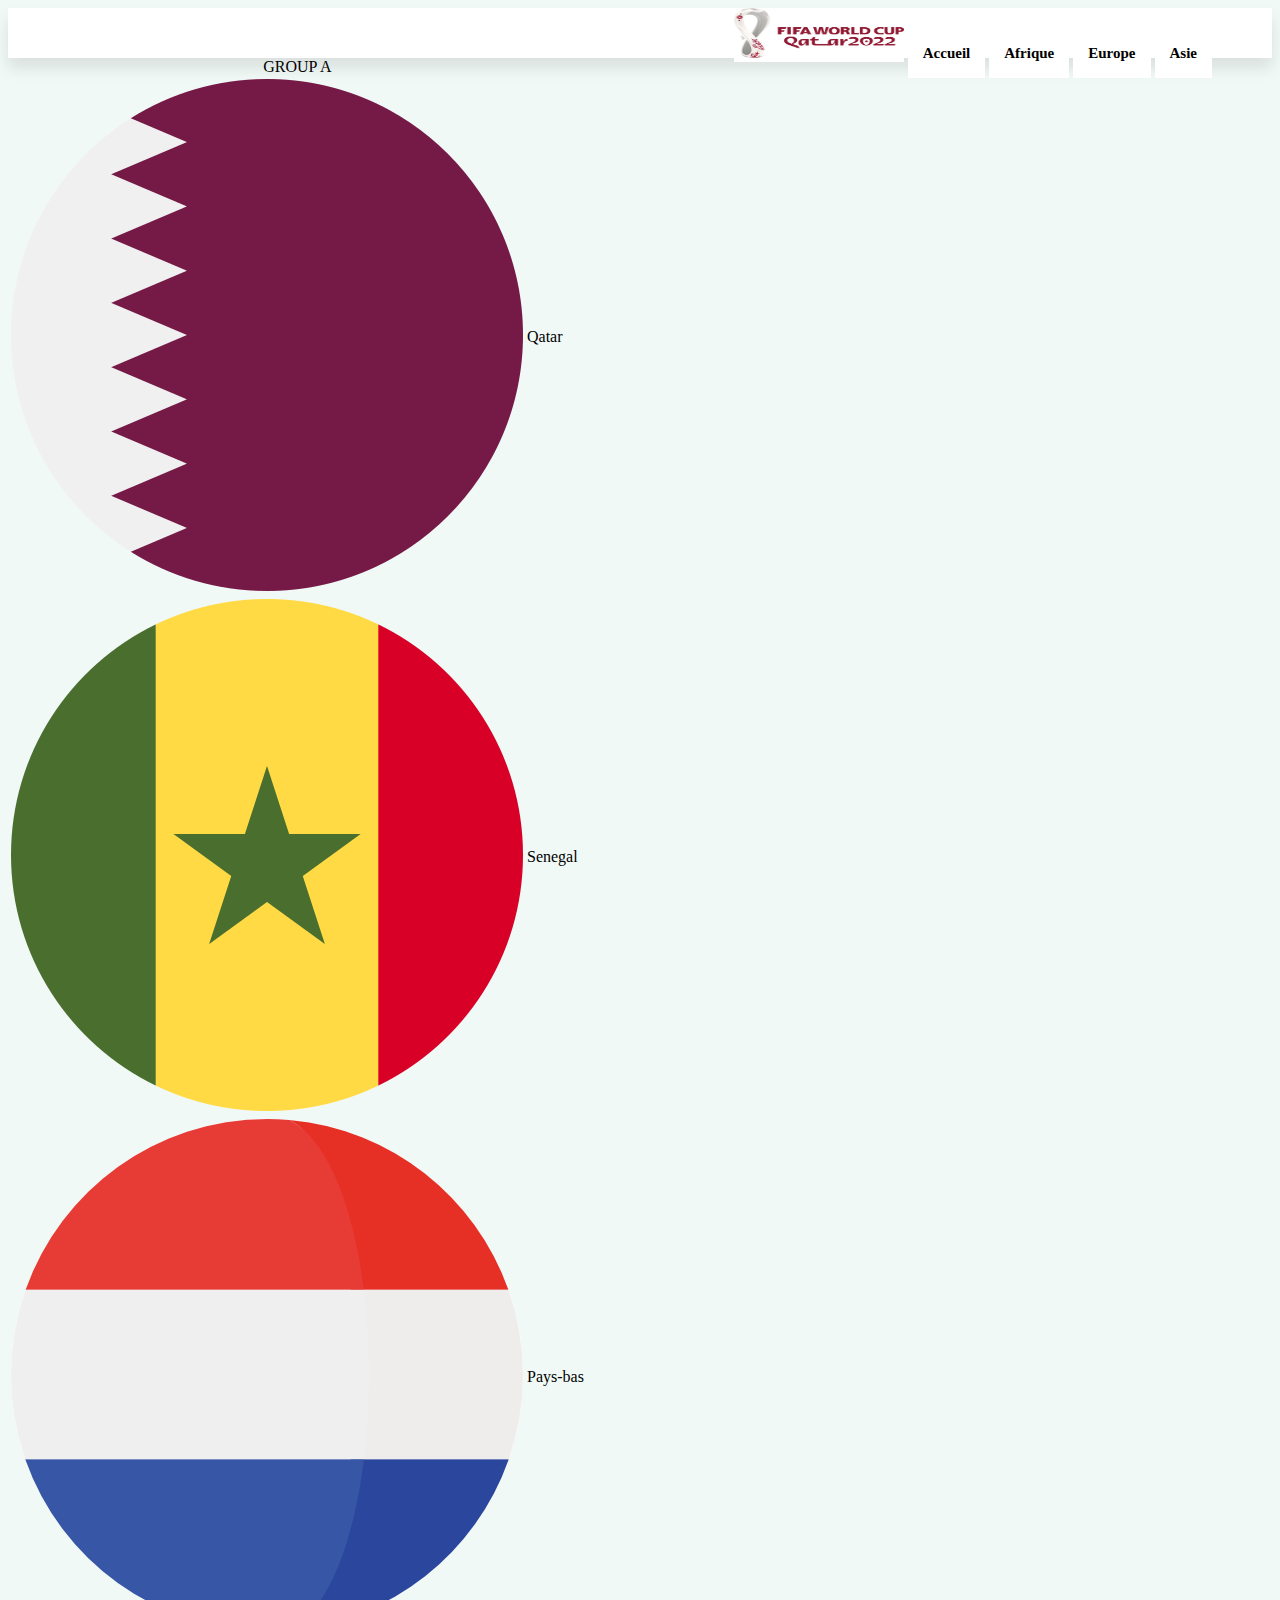
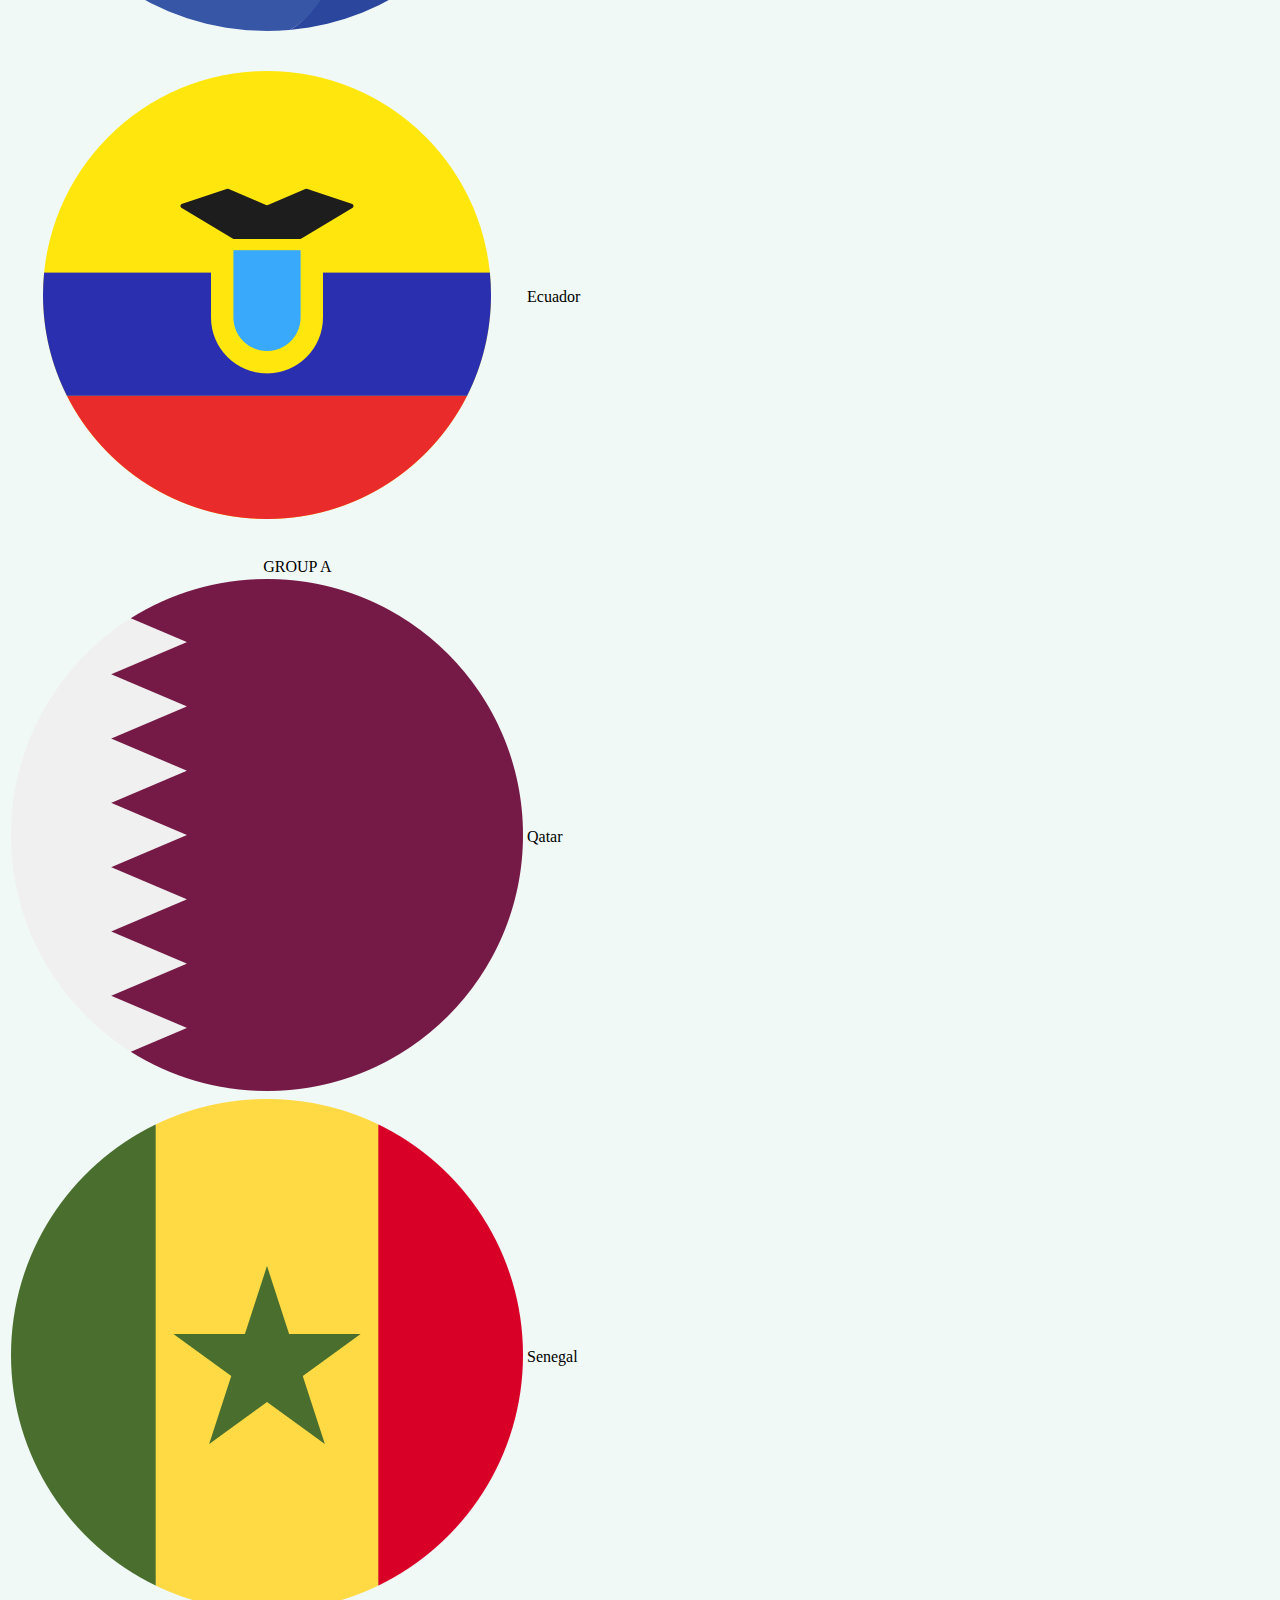
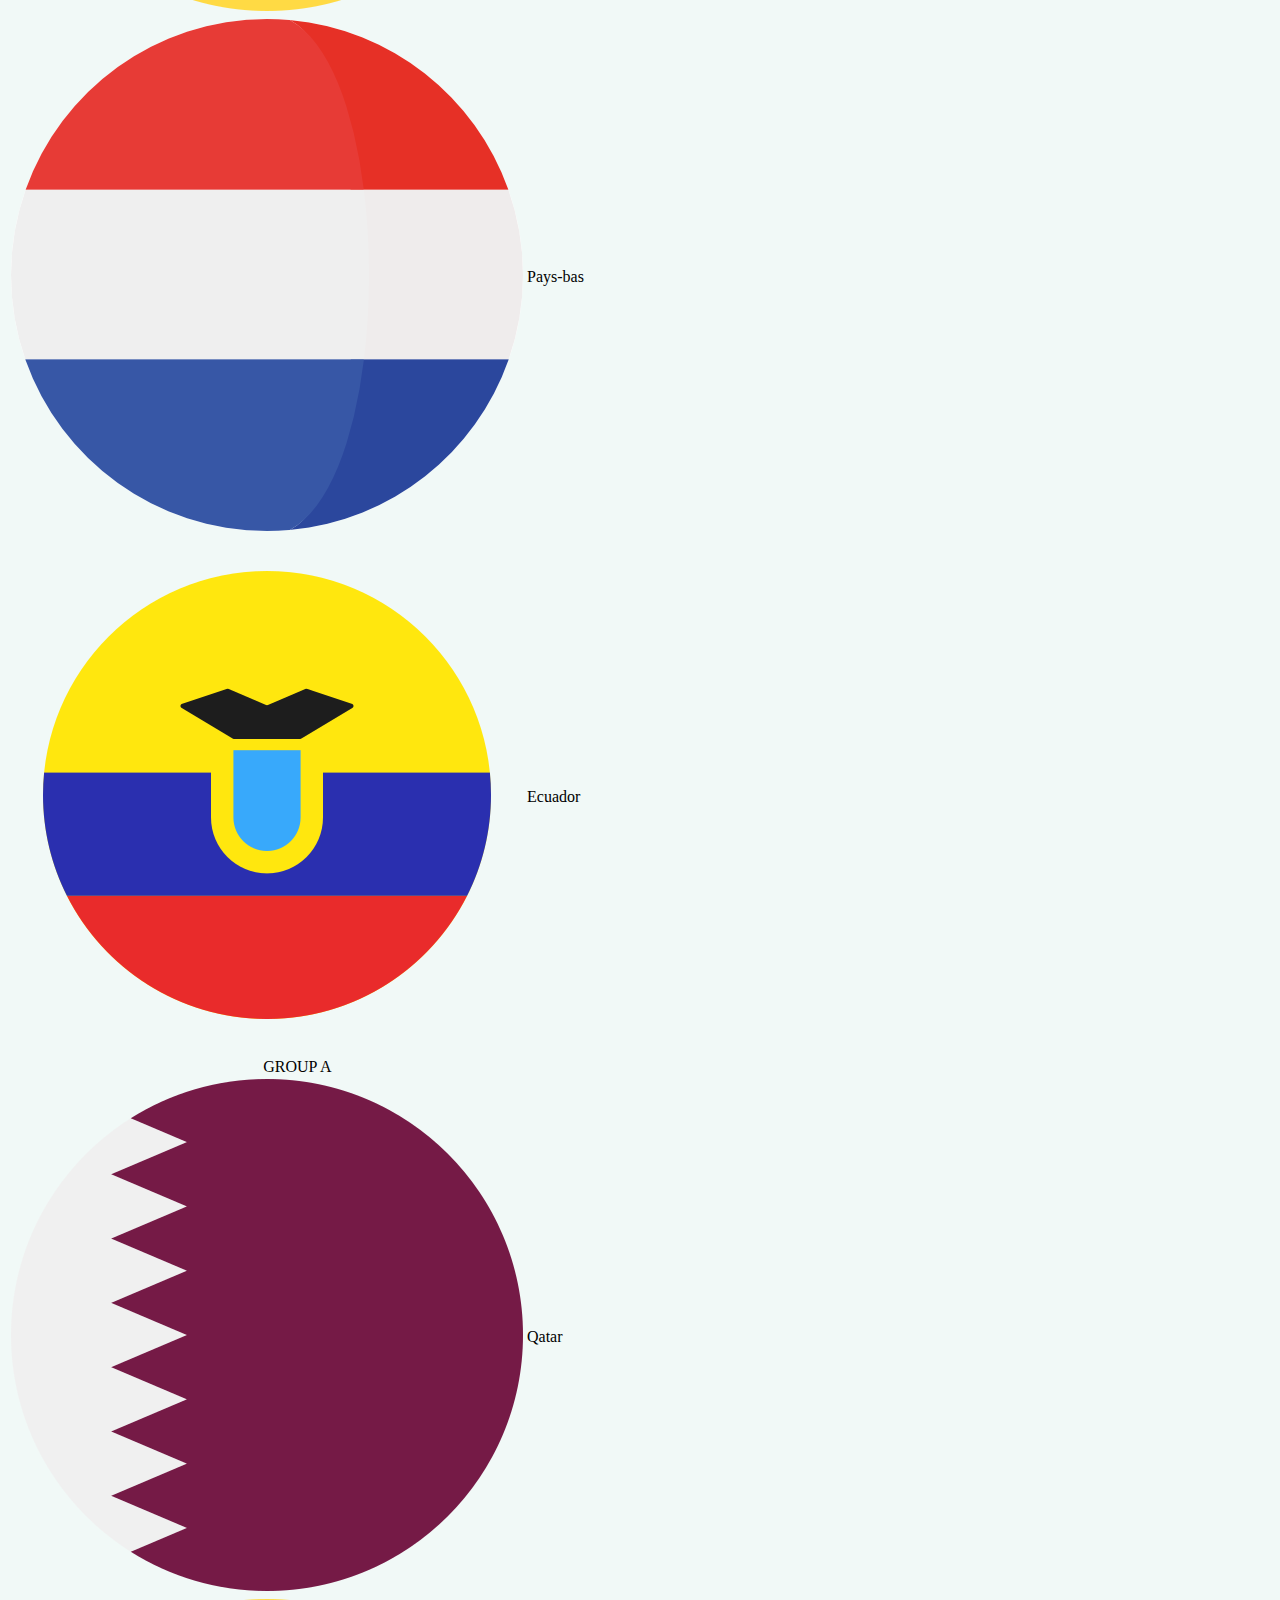
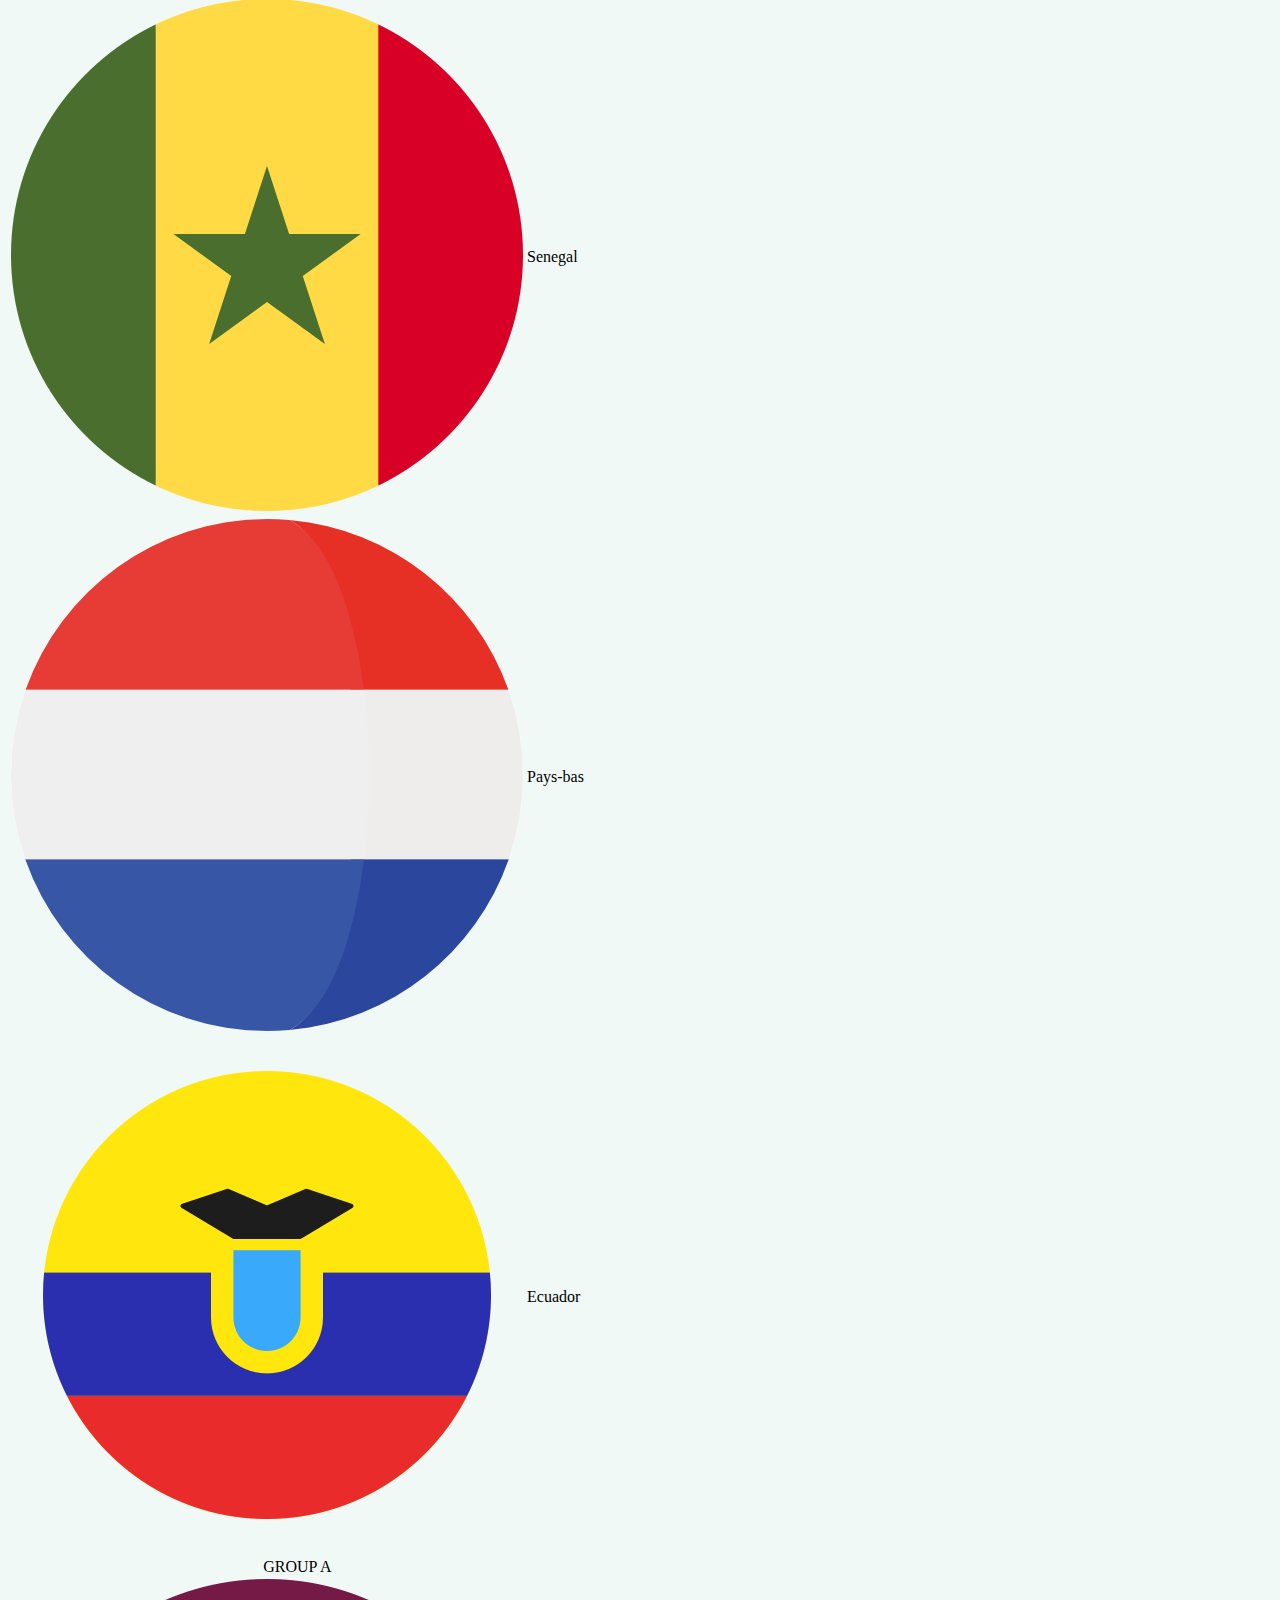
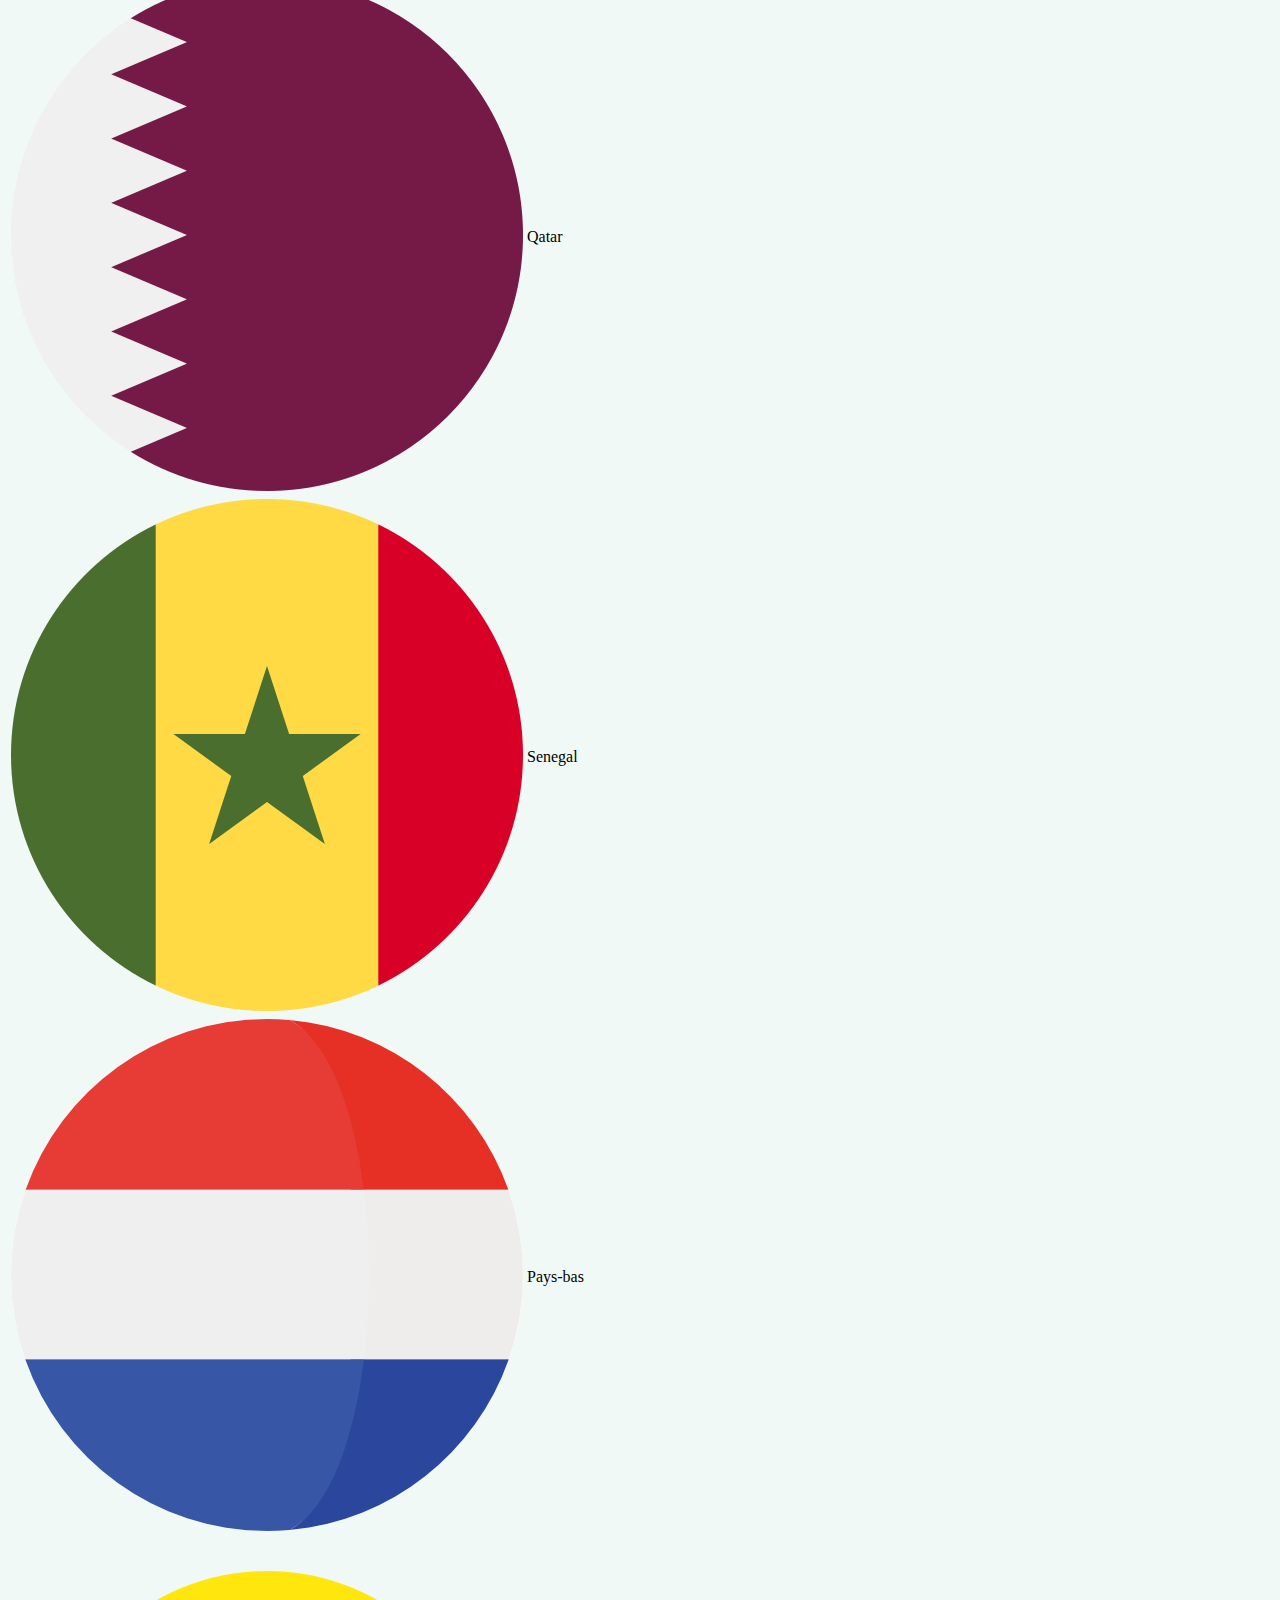
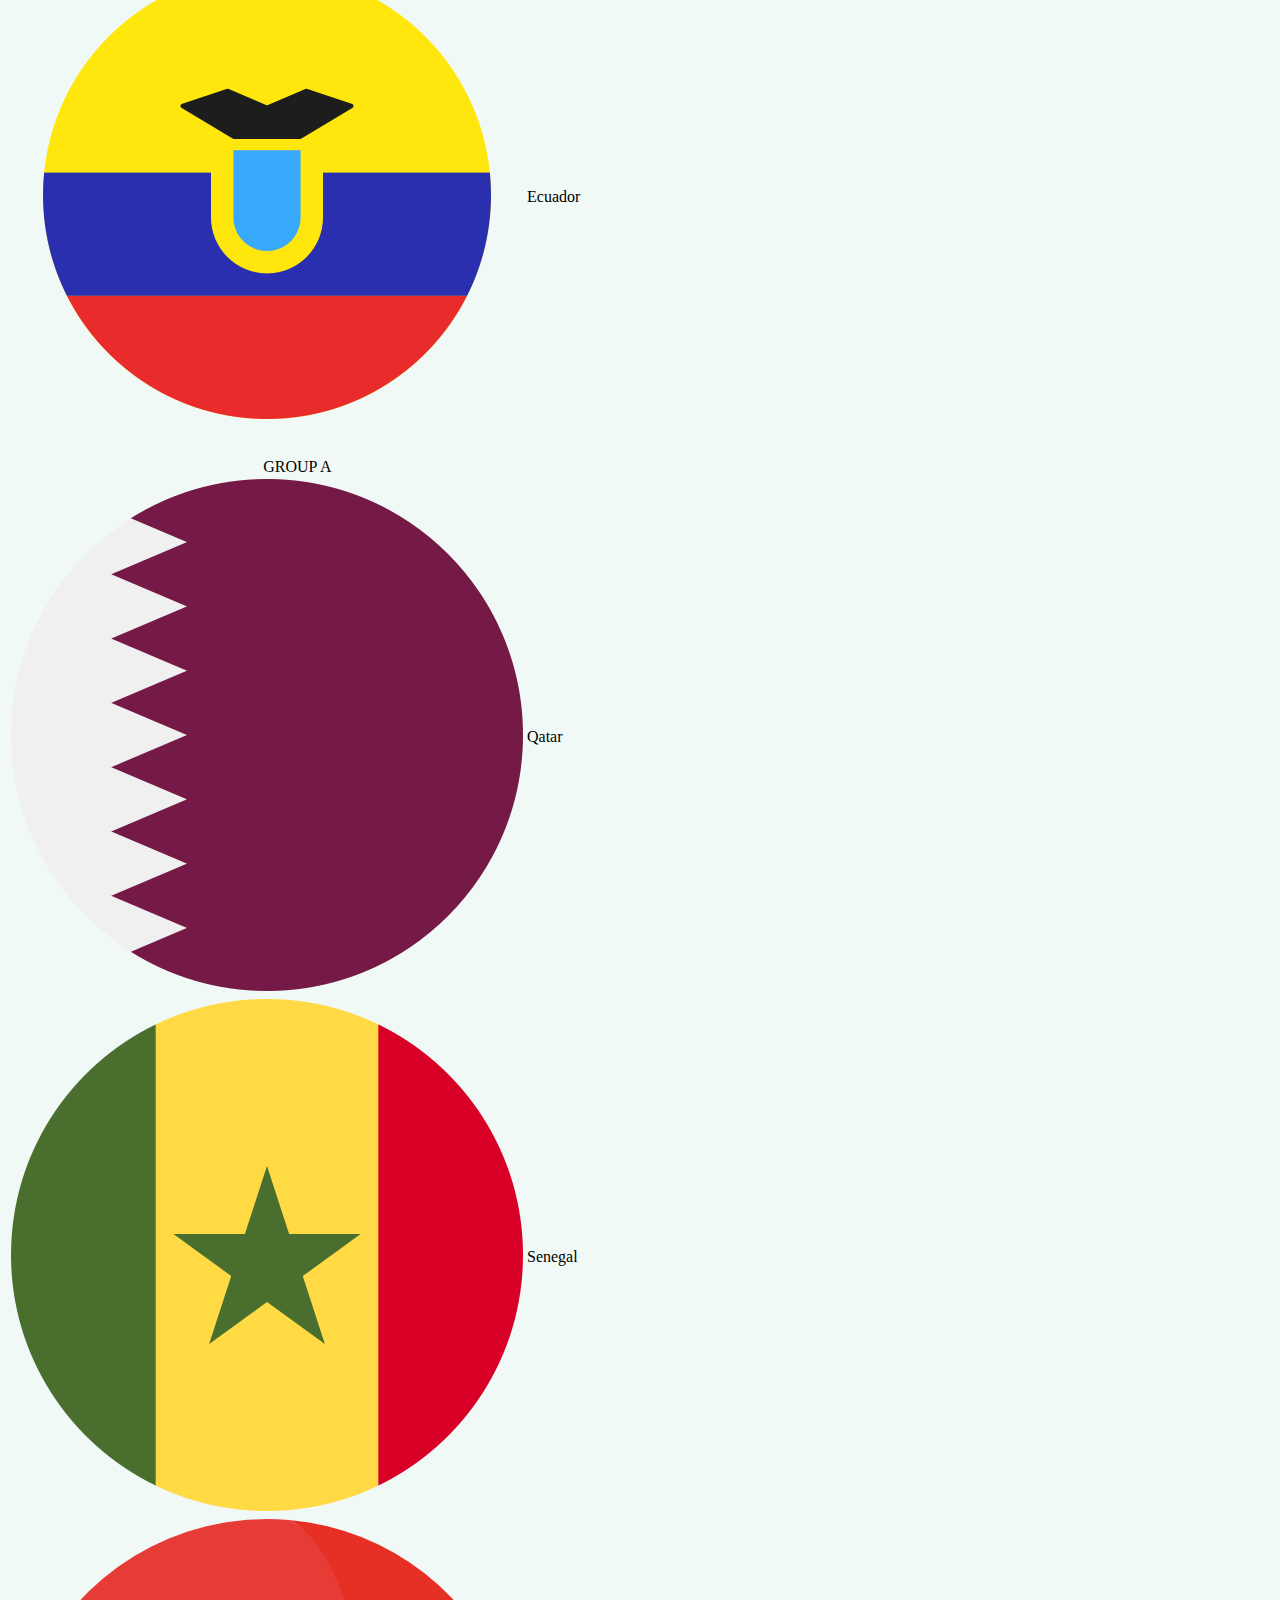
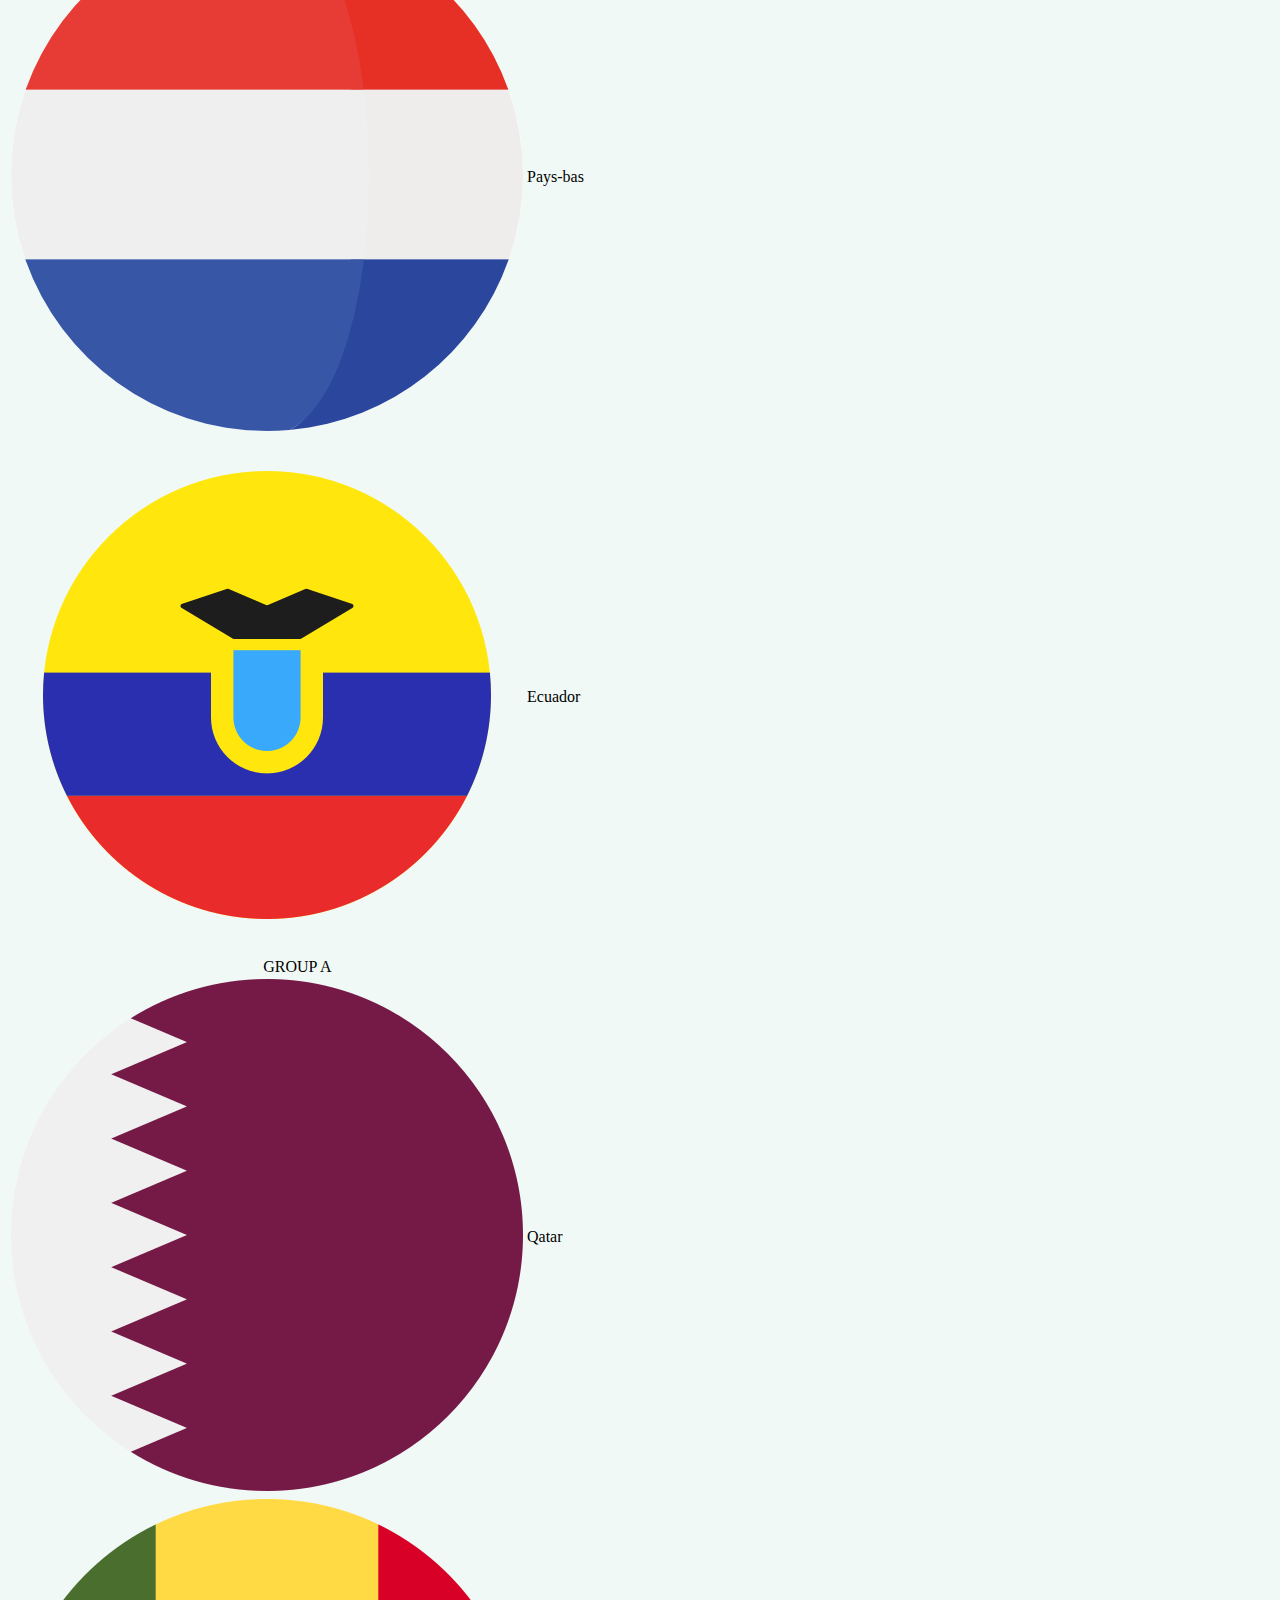
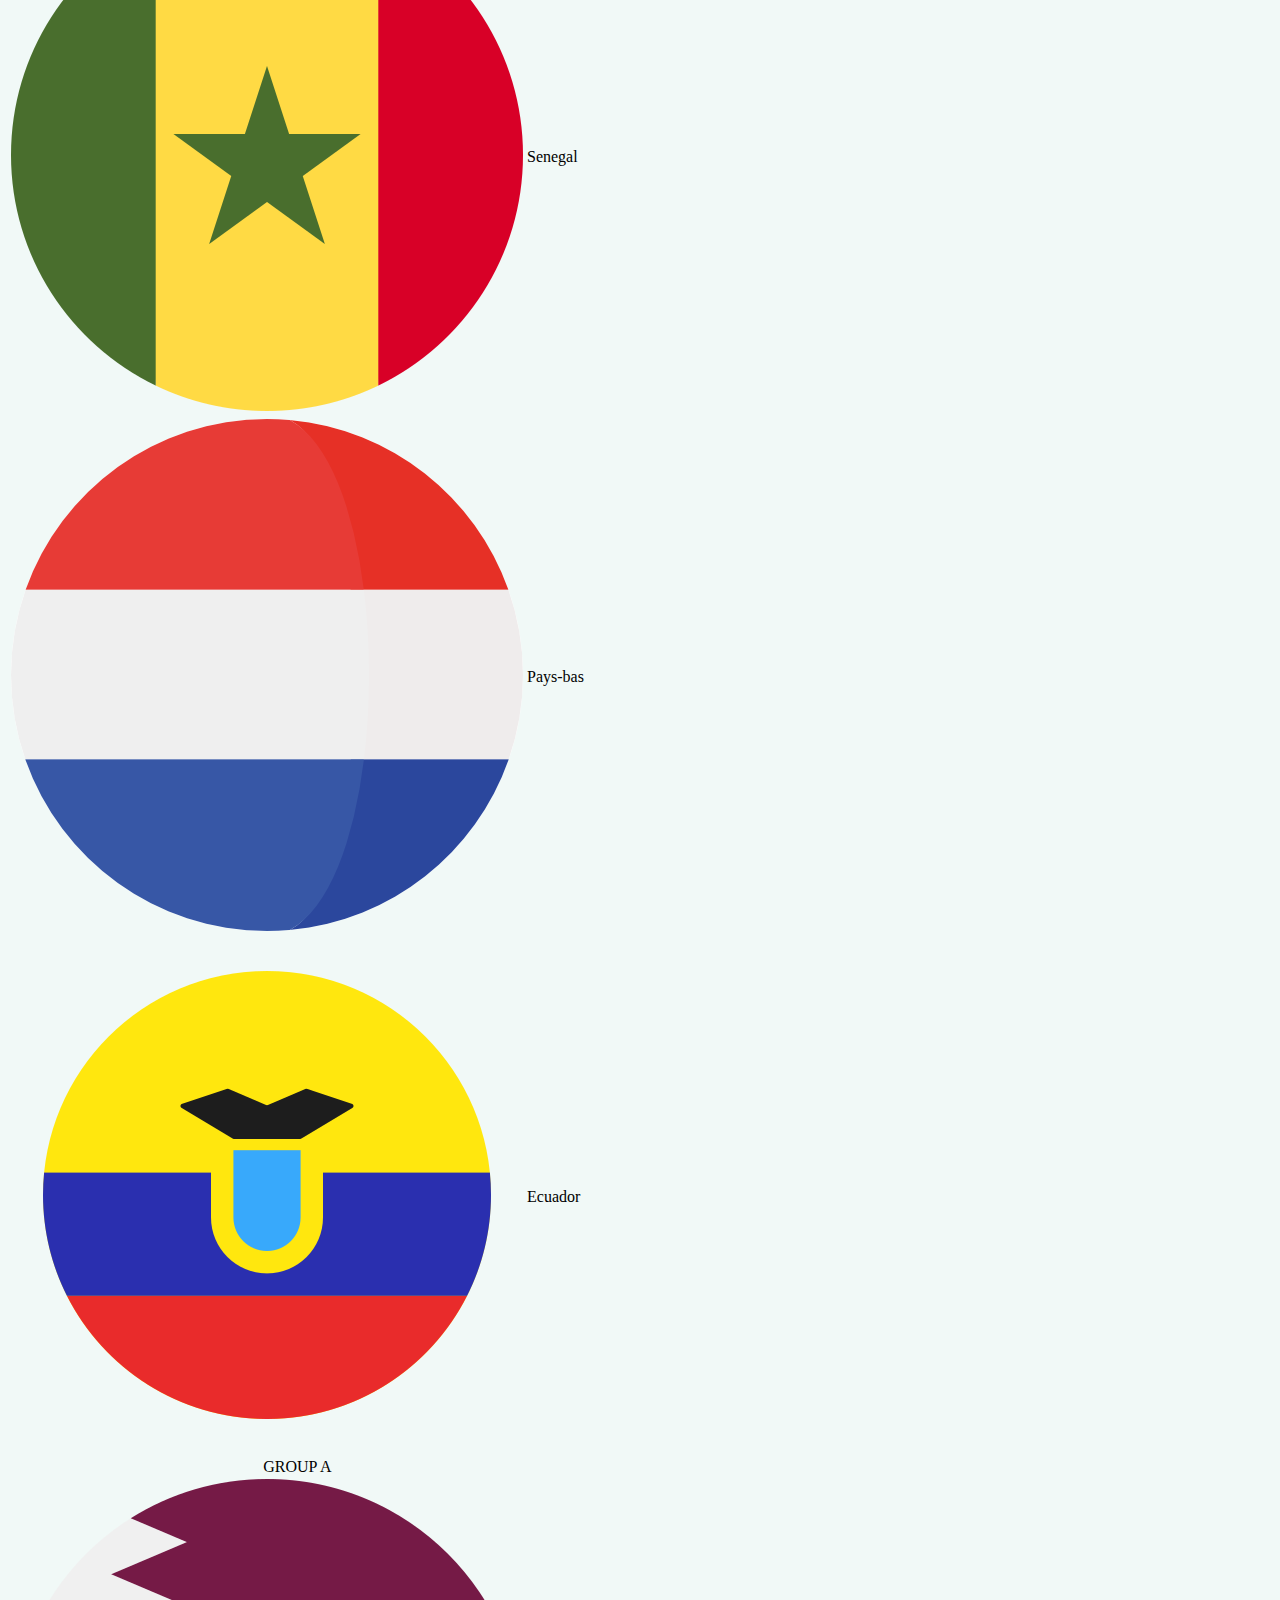
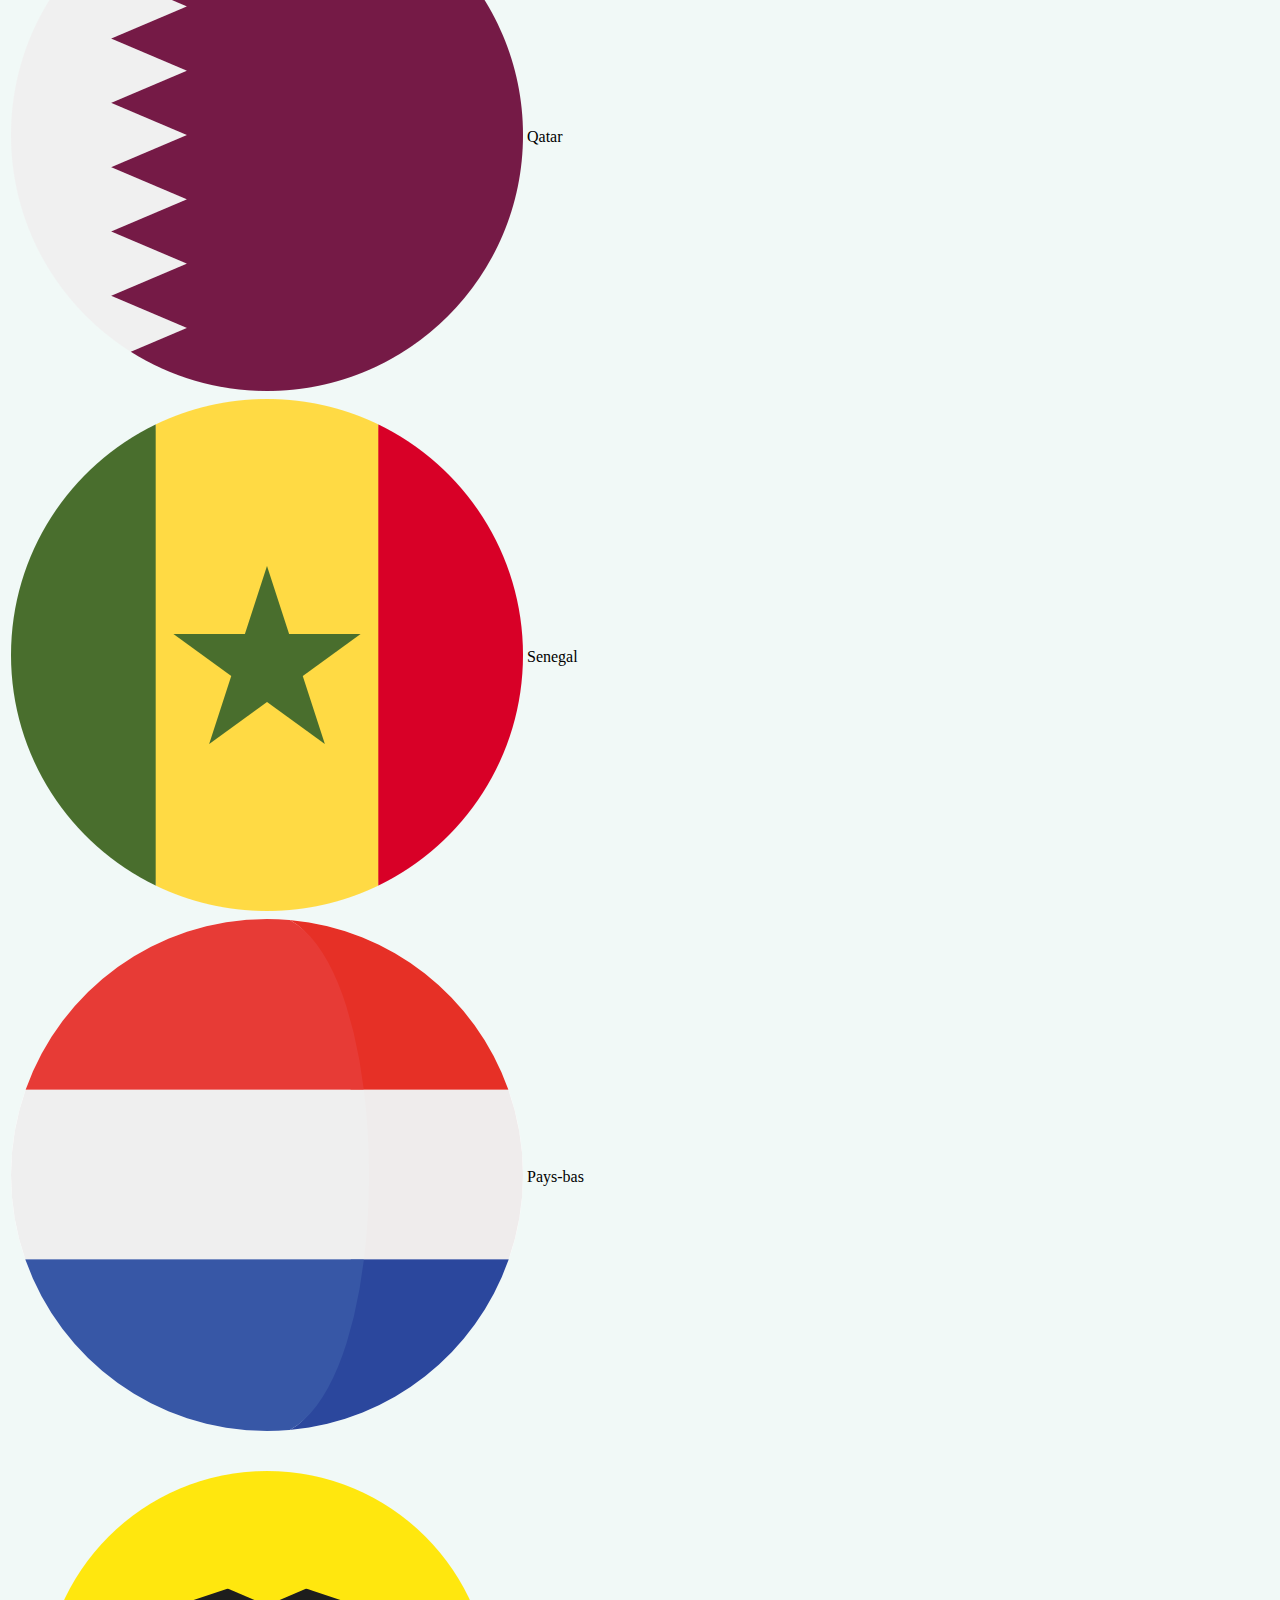
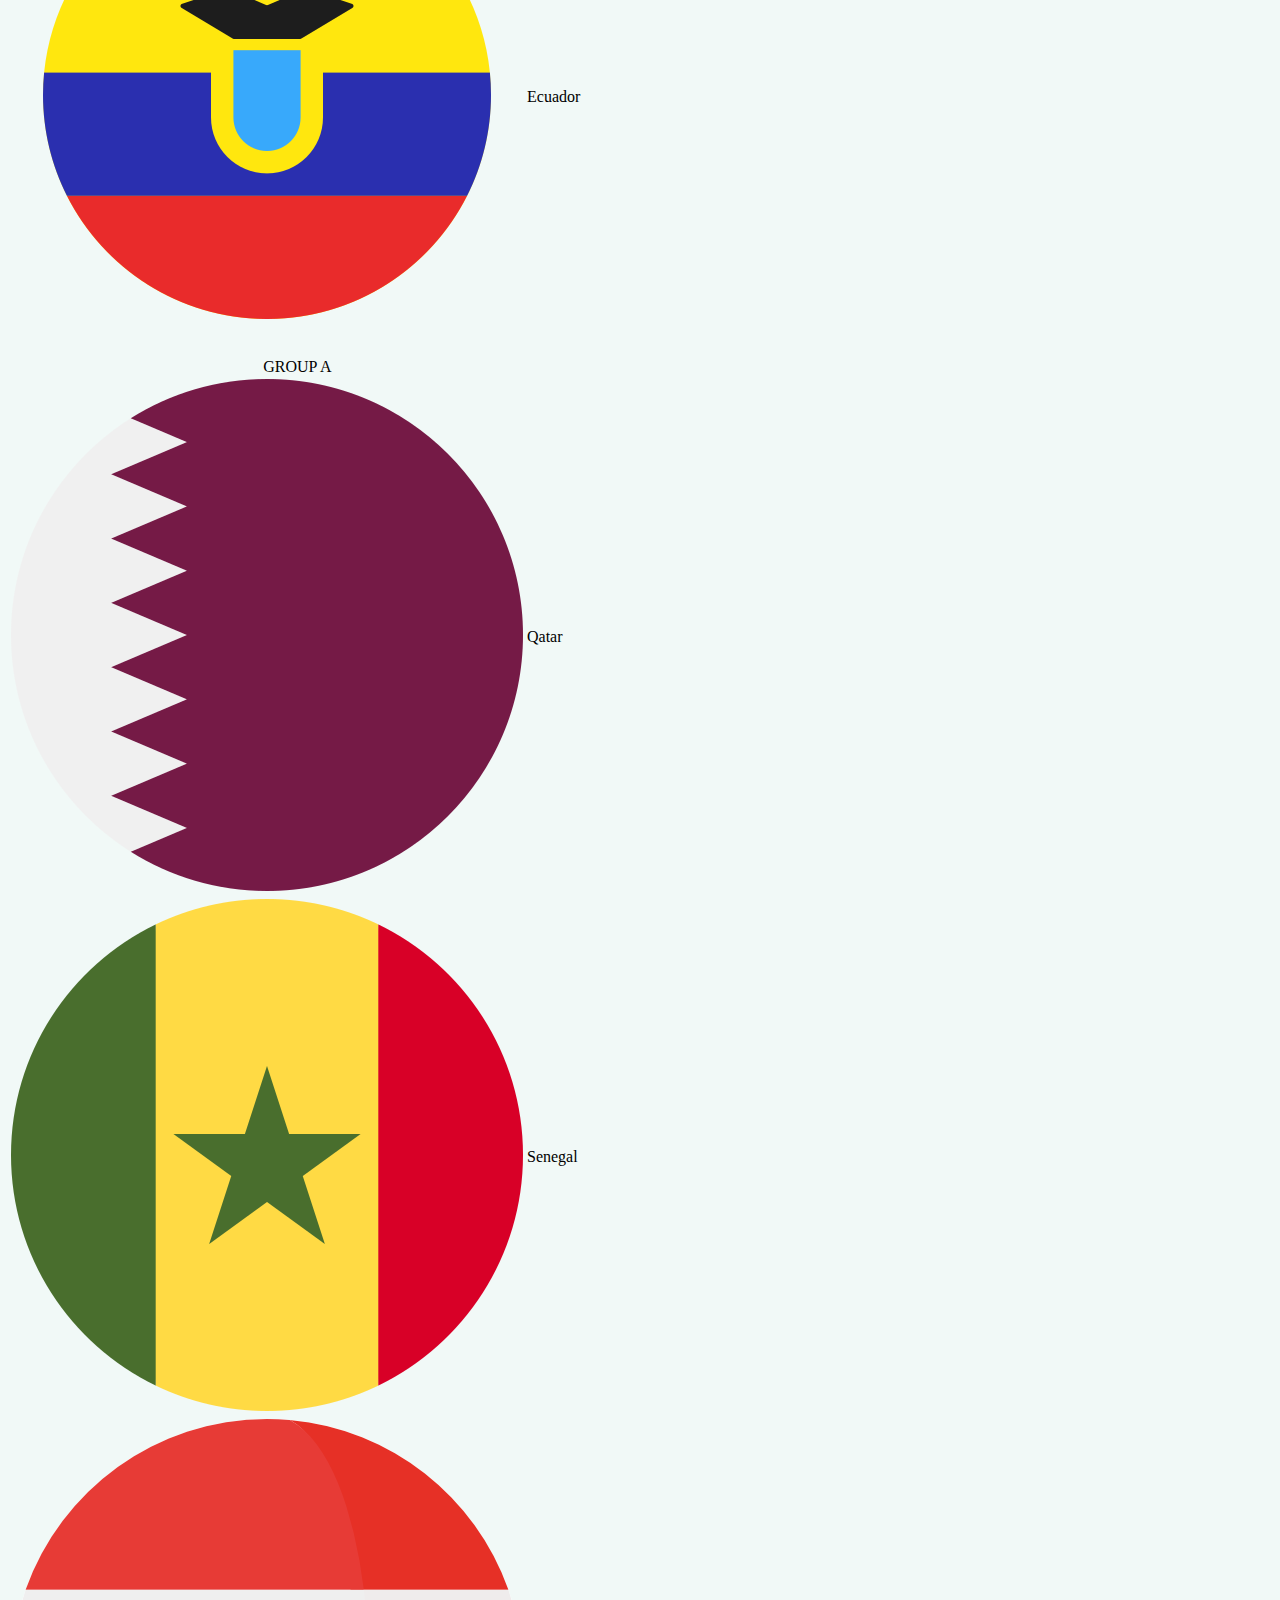
<file: ‌dex1.html>
<!DOCTYPE html>
<html>
<head>
<meta charset="utf-8">
<link rel="stylesheet" type="text/css" href="style1.css">
<link rel="stylesheet" href="https://cdnjs.cloudflare.com/ajax/libs/font-awesome/6.2.1/css/all.min.css" integrity="sha512-MV7K8+y+gLIBoVD59lQIYicR65iaqukzvf/nwasF0nqhPay5w/9lJmVM2hMDcnK1OnMGCdVK+iQrJ7lzPJQd1w==" crossorigin="anonymous" referrerpolicy="no-referrer" />
</head>
<body  class="container">
<header class="element1">
	


<nav class="nav">
	<ul class="nav__list">
		<li class="nav__listlogo"><img  class="logo" src="logo.png"></li>
		<li class="nav__listitem"><a href="#">Accueil</a></li>
		<li class="nav__listitem"><a href="#">Afrique</a>
		<ul class="nav__listitemdrop">
		    <li><a href="#">Tunisie</a></li>
			<li><a href="#">Maroc</a></li>
		</ul></li>
		<li class="nav__listitem"><a href="#">Europe</a>
		<ul class="nav__listitemdrop">
			<li><a href="#">France</a></li>
			<li><a href="#">Portugal</a></li>
		</ul></li>
		<li class="nav__listitem"> <a href="#">Asie</a>
		<ul class="nav__listitemdrop">
			<li><a href="#">Qatar</a></li>
			<li><a href="#">Japan</a></li>
		</ul></li>
	</ul>
</nav>
</header>

<section class="standings">
	<div class="group-container">
	<article class="group-card">
<table class="group-table">
	<caption>GROUP A</caption>
	<tr>
		<td class="flag"><img src="qatar.png"> </td>
		<td>Qatar</td>
	</tr>
	<tr>
		<td class="flag"><img src="senegal.png"> </td>
		<td>Senegal</td>
	</tr>
		<tr>
		<td class="flag"><img src="netherlands.png"> </td>
		<td>Pays-bas</td>
	</tr>
		<tr>
		<td class="flag"><img src="ecuador.png"> </td>
		<td>Ecuador</td>
	</tr>

</table>
<table class="group-table">
	<caption>GROUP A</caption>
	<tr>
		<td class="flag"><img src="qatar.png"> </td>
		<td>Qatar</td>
	</tr>
	<tr>
		<td class="flag"><img src="senegal.png"> </td>
		<td>Senegal</td>
	</tr>
		<tr>
		<td class="flag"><img src="netherlands.png"> </td>
		<td>Pays-bas</td>
	</tr>
		<tr>
		<td class="flag"><img src="ecuador.png"> </td>
		<td>Ecuador</td>
	</tr>

</table>
<table class="group-table">
	<caption>GROUP A</caption>
	<tr>
		<td class="flag"><img src="qatar.png"> </td>
		<td>Qatar</td>
	</tr>
	<tr>
		<td class="flag"><img src="senegal.png"> </td>
		<td>Senegal</td>
	</tr>
		<tr>
		<td class="flag"><img src="netherlands.png"> </td>
		<td>Pays-bas</td>
	</tr>
		<tr>
		<td class="flag"><img src="ecuador.png"> </td>
		<td>Ecuador</td>
	</tr>

</table>
<table class="group-table">
	<caption>GROUP A</caption>
	<tr>
		<td class="flag"><img src="qatar.png"> </td>
		<td>Qatar</td>
	</tr>
	<tr>
		<td class="flag"><img src="senegal.png"> </td>
		<td>Senegal</td>
	</tr>
		<tr>
		<td class="flag"><img src="netherlands.png"> </td>
		<td>Pays-bas</td>
	</tr>
		<tr>
		<td class="flag"><img src="ecuador.png"> </td>
		<td>Ecuador</td>
	</tr>

</table>

<table class="group-table">
	<caption>GROUP A</caption>
	<tr>
		<td class="flag"><img src="qatar.png"> </td>
		<td>Qatar</td>
	</tr>
	<tr>
		<td class="flag"><img src="senegal.png"> </td>
		<td>Senegal</td>
	</tr>
		<tr>
		<td class="flag"><img src="netherlands.png"> </td>
		<td>Pays-bas</td>
	</tr>
		<tr>
		<td class="flag"><img src="ecuador.png"> </td>
		<td>Ecuador</td>
	</tr>

</table>

<table class="group-table">
	<caption>GROUP A</caption>
	<tr>
		<td class="flag"><img src="qatar.png"> </td>
		<td>Qatar</td>
	</tr>
	<tr>
		<td class="flag"><img src="senegal.png"> </td>
		<td>Senegal</td>
	</tr>
		<tr>
		<td class="flag"><img src="netherlands.png"> </td>
		<td>Pays-bas</td>
	</tr>
		<tr>
		<td class="flag"><img src="ecuador.png"> </td>
		<td>Ecuador</td>
	</tr>

</table>
<table class="group-table">
	<caption>GROUP A</caption>
	<tr>
		<td class="flag"><img src="qatar.png"> </td>
		<td>Qatar</td>
	</tr>
	<tr>
		<td class="flag"><img src="senegal.png"> </td>
		<td>Senegal</td>
	</tr>
		<tr>
		<td class="flag"><img src="netherlands.png"> </td>
		<td>Pays-bas</td>
	</tr>
		<tr>
		<td class="flag"><img src="ecuador.png"> </td>
		<td>Ecuador</td>
	</tr>

</table>
<table class="group-table">
	<caption>GROUP A</caption>
	<tr>
		<td class="flag"><img src="qatar.png"> </td>
		<td>Qatar</td>
	</tr>
	<tr>
		<td class="flag"><img src="senegal.png"> </td>
		<td>Senegal</td>
	</tr>
		<tr>
		<td class="flag"><img src="netherlands.png"> </td>
		<td>Pays-bas</td>
	</tr>
		<tr>
		<td class="flag"><img src="ecuador.png"> </td>
		<td>Ecuador</td>
	</tr>

</table>

</article>
</div>



</section>

















<footer class="element3">
<div class="footer">
	<div class="social">
		<a href="#"><i class="fab fa-instagram"></i></a>
		<a href="#"><i class="fab fa-snapchat"></i></a>
		<a href="#"><i class="fab fa-twitter"></i></a>
		<a href="#"><i class="fab fa-facebook"></i></a>
	</div>
<ul class="list">
	<li><a href="#"> Home</a></li>
	<li><a href="#">fifa</a></li>
	<li><a href="#">Qatar</a></li>
	<li><a href="#">2022</a></li>
	
</ul>
<p class="Copyright">
		Copyright &copy; FOURAT BEN ALI<Br>
		Contacter nous sur: 54 663 714 || 58 909 846
		
	</p>
</footer>



</body>
</html>
</file>
<file: style1.css>
body
{
	background:  #F1F9F7;
}

.dropdown
{
	margin: 0 auto;

}
.logo
{
	height: 50px;
	width: 170px;
}
nav
{ 
	height: 50px;
		background: white;
	box-shadow: 0 10px 15px rgba(0,0,0,0.1);
}

nav ul
{   padding: 0;
	margin: 0;
	float: right;
	margin-right: 60px;
	font-family:  cursive;
}
nav ul li
{
	background: white;
	position: relative;
	list-style: none;
	display: inline-block;
}
nav ul li a
{
display: block;
padding: 0 15px;
color: black;
text-decoration:none ;
line-height: 50px;
font-size: 15px;
font-weight: bold;
}
nav ul li a:hover
{
	background:   #960234;
	color: white;

}
nav ul ul
{
	position: absolute;
	top: 51px;
	display: none;
}
nav ul li:hover ul{

	display: block;

}
nav ul ul li
{
	width:160px;
	float: none;
	display: list-item;
	position: relative;
}



nav ul ul ul li
{
	position: relative;
	top: 60px;
	left: 150px;

}
.main{
    margin-top: 40px;
    display: flex;
    flex-direction: column;
    align-items: center;
}
.main .lieu .card{
    display: flex;
    flex-wrap: wrap;
    justify-content: center;
    margin-bottom:20px;
}
.main .lieu .card .desc{
   flex: 0 0 30%;
   padding: 20px;
   background-color:#960234;
   color:#fff;
}
.main .lieu .card .right img{
    height:300px;
    width: 400px;
    margin-top: 5px;
}
.lieuc{
	background: #eee;
}

.lieuc
{
	padding: 0;
	margin: 0;
	box-sizing: border-box;
}
.lieuc
{
	font-family: verdana;
}

    


}               
.myfooter
{
	margin: 0;
	padding: 0;
	background-color: #365043;

}
.fb 
{
	display: flex;

}
.fb ul{
	padding: 20px;
	display: flex;
	width: 300px;
	height: 35px;
	margin: auto;


}
.sm
{list-style: none;
}
.sm a{
	padding: 10px 20px;
	font-size: 30px;
	color: #B6D8D1;
	transition: all .25s;

}

.outer
{
	padding: 10px;
	text-align: center;
	color: white;
	font-size: 10px;
	background-color:#364A40 ;

}

.sm a:hover
{
	color: #387D70;
}




.myfooter
{
	margin: 0;
	padding: 0;
	background-color: white;
	box-shadow: 0 10px 15px rgba(0,0,0,0.1);


}
.fb 
{
	display: flex;

}
.fb ul{
	padding: 20px;
	display: flex;
	width: 300px;
	height: 35px;
	margin: auto;


}
.sm
{list-style: none;
}
.sm a{
	padding: 10px 20px;
	font-size: 30px;
	color: grey;
	transition: all .25s;

}

.outer
{
	padding: 10px;
	text-align: center;
	color: grey;
	font-size: 13px;
	background-color:white ;

}

.sm a:hover
{
	color: #A77A85;
}
 



.desc a{
	text-decoration: none;
	color: #dbbb6c;;
	font-weight: bold;
	font-family: cursive;
	font-size:  25px;

}
.desc a:hover
{
	color: black;
}
</file>
